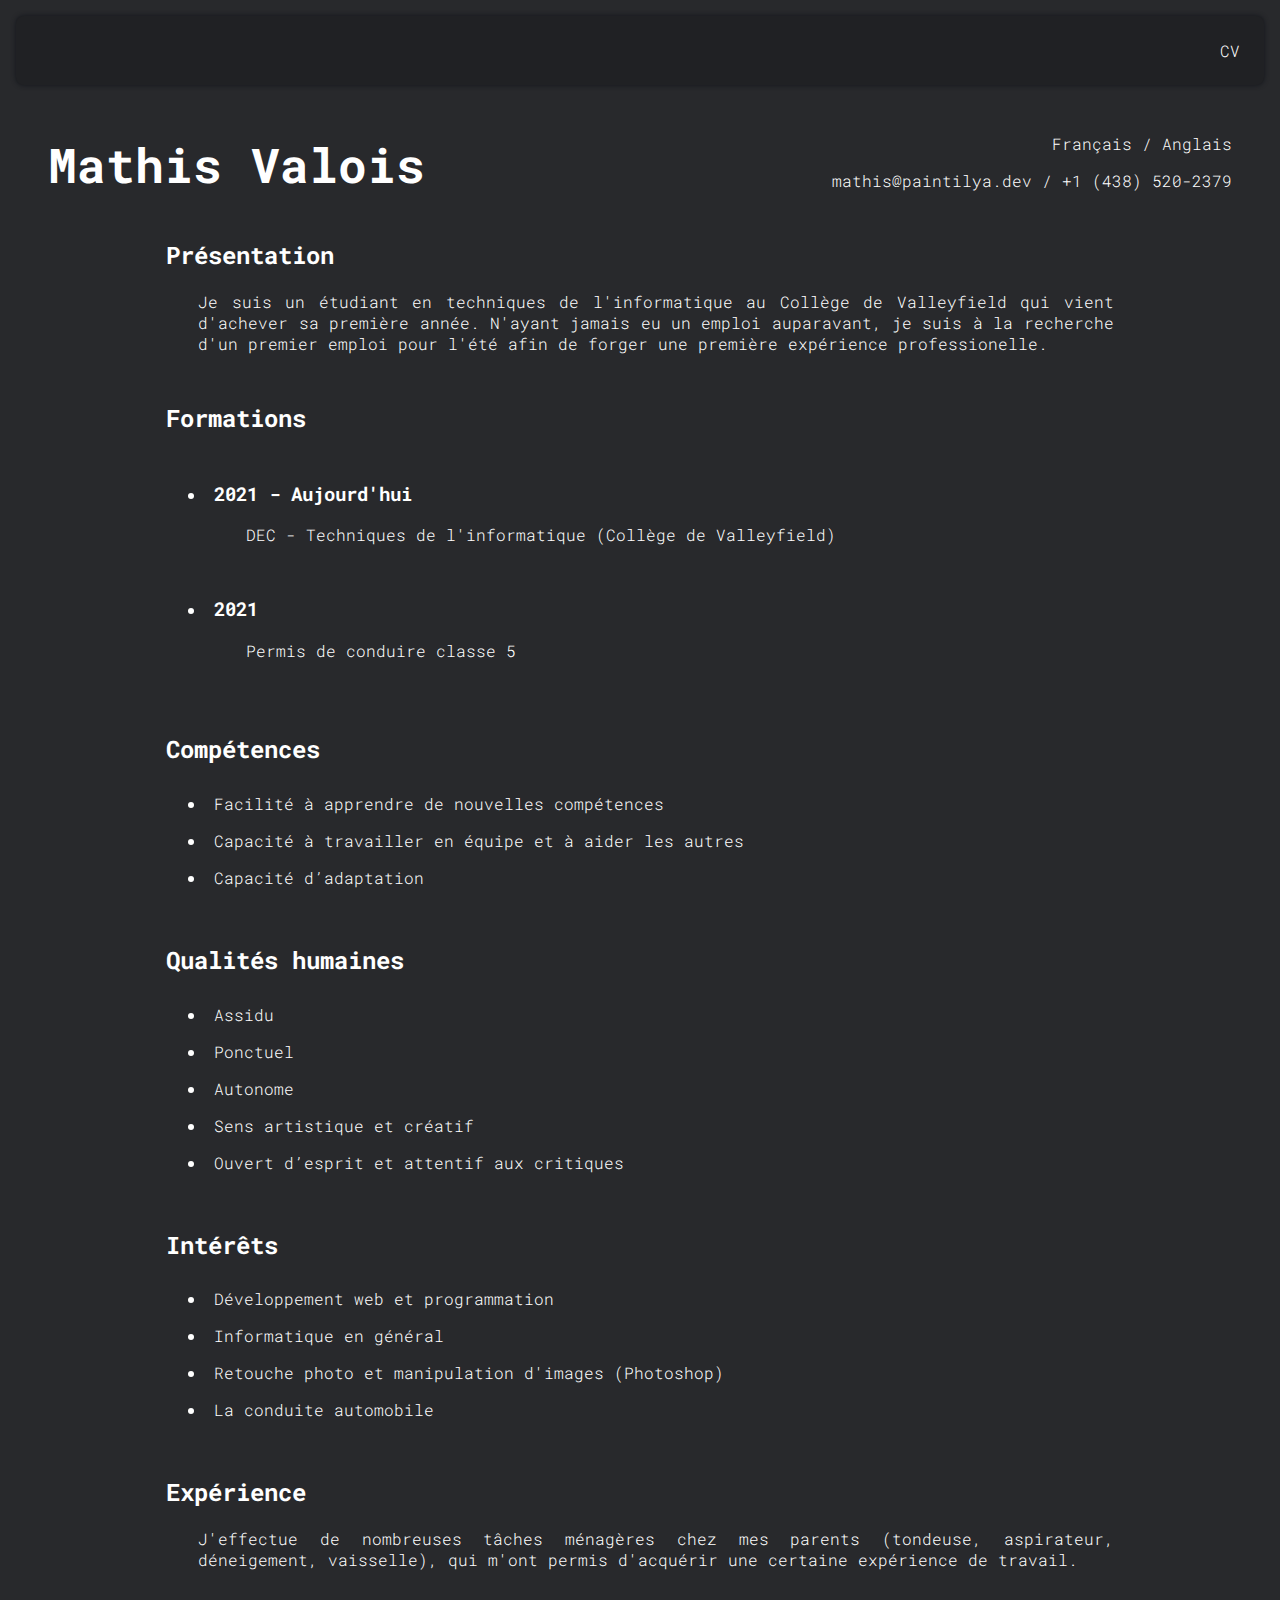
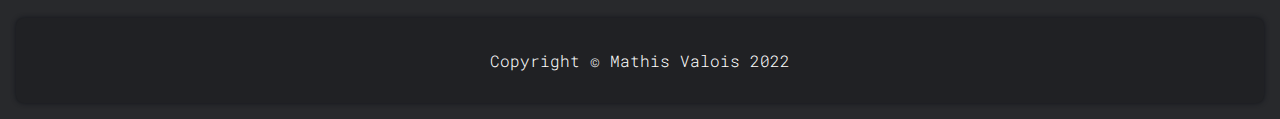
<file: index.html>
<!DOCTYPE html>
<html>
<head>
    <meta charset="UTF-8">
    <title>Curriculum vitae</title>
    <meta content="width=device-width, initial-scale=1" name="viewport">
    <link rel="stylesheet" href="./css/style.css">
    <link rel="stylesheet" href="./css/index.css">
    <link rel="shortcut icon" href="./media/cv.png">
</head>

<!-- MATHIS VALOIS -->

<body>
    <!-- Navigation -->
    <nav>
        <ul>
            <li><a class="active" href="index.html">CV</a></li>
        </ul>
    </nav>

    <!-- Contenu -->
    <div class="grid">
        <content>
            <div class="text-align-left">
                <h1 id="full-name">Mathis Valois</h1>
            </div>

            <p class="languages">Français / Anglais</p>

            <!-- Spam protected contact information -->
            <p class="contact">mathis<span class="hidden">spamprotection@gmail.com</span>@<span class="hidden">spamprotection2@gmail.com</span>paintilya.dev / +1 (438) <span class="hidden">protection</span>520<span class="hidden">protection</span>-2379</p>

            <!-- Sections -->
            <div class="categories">
                <div class="presentation">
                    <h2>Présentation</h2>
                    <p>Je suis un étudiant en techniques de l'informatique au Collège de Valleyfield qui vient d'achever sa première année. 
                        N'ayant jamais eu un emploi auparavant, je suis à la recherche d'un premier emploi pour l'été 
                        afin de forger une première expérience professionelle.</p>
                </div>


                <div class="education">
                    <h2>Formations</h2>
                    <ul>
                        <li>
                            <h3>2021 - Aujourd'hui</h3>
                            <p>DEC - Techniques de l'informatique (Collège de Valleyfield)</p>
                        </li>
                        <li>
                            <h3>2021</h3>
                            <p>Permis de conduire classe 5</p>
                        </li>
                    </ul>
                </div>


                <div class="skills">
                    <h2>Compétences</h2>
                    <ul>
                        <li>Facilité à apprendre de nouvelles compétences</li>
                        <li>Capacité à travailler en équipe et à aider les autres</li>
                        <li>Capacité d’adaptation</li>
                    </ul>
                </div>


                <div class="qualities">
                    <h2>Qualités humaines</h2>
                    <ul>
                        <li>Assidu</li>
                        <li>Ponctuel</li>
                        <li>Autonome</li>
                        <li>Sens artistique et créatif</li>
                        <li>Ouvert d’esprit et attentif aux critiques</li>
                    </ul>
                </div>


                <div class="interests">
                    <h2>Intérêts</h2>
                    <ul>
                        <li>Développement web et programmation</li>
                        <li>Informatique en général</li>
                        <li>Retouche photo et manipulation d'images (Photoshop)</li>
                        <li>La conduite automobile</li>
                    </ul>
                </div>

                <div>
                    <h2>Expérience</h2>
                    <p>J'effectue de nombreuses tâches ménagères chez mes parents (tondeuse, aspirateur, déneigement, vaisselle), qui
                        m'ont permis d'acquérir une certaine expérience de travail.</p>
                </div>
            </div>

        </content>
    </div>

    <footer>Copyright © Mathis Valois 2022</footer>

    <script src="./scripts/script.js"></script>
</body>
</html>
</file>
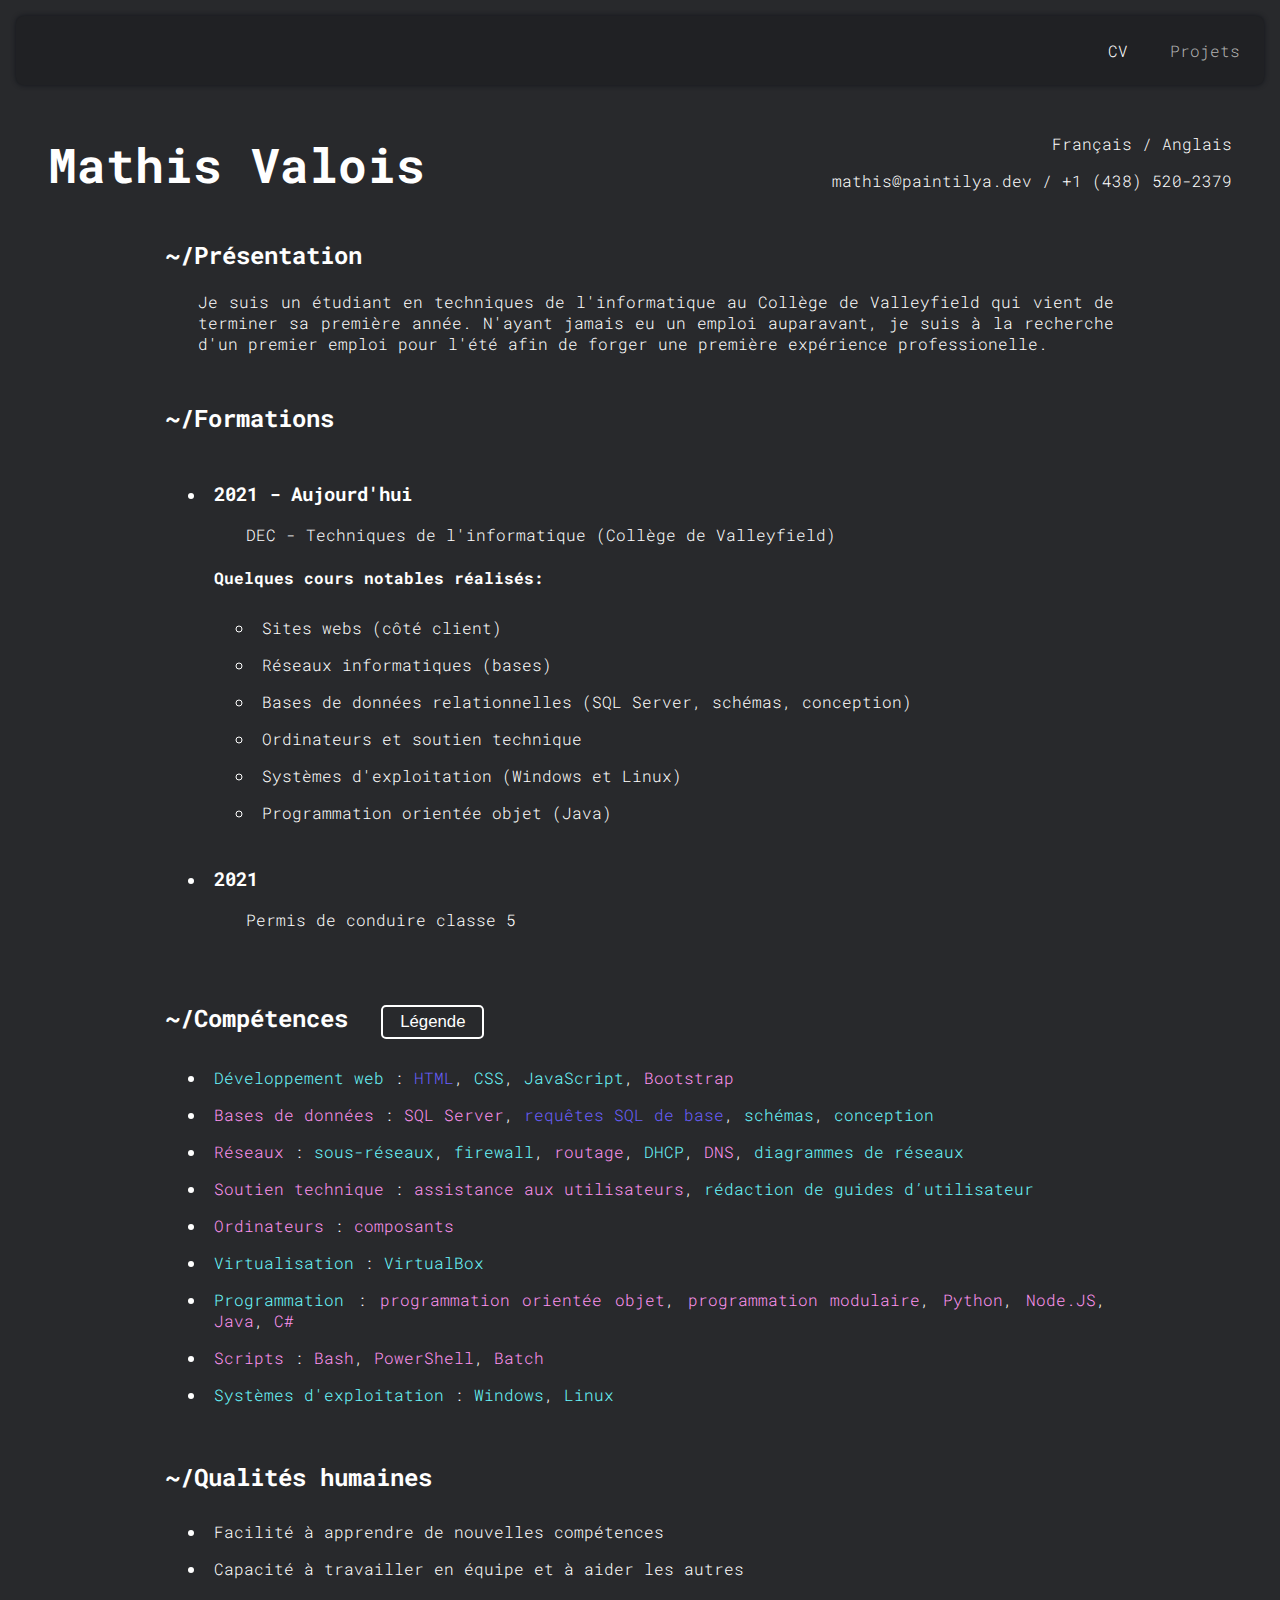
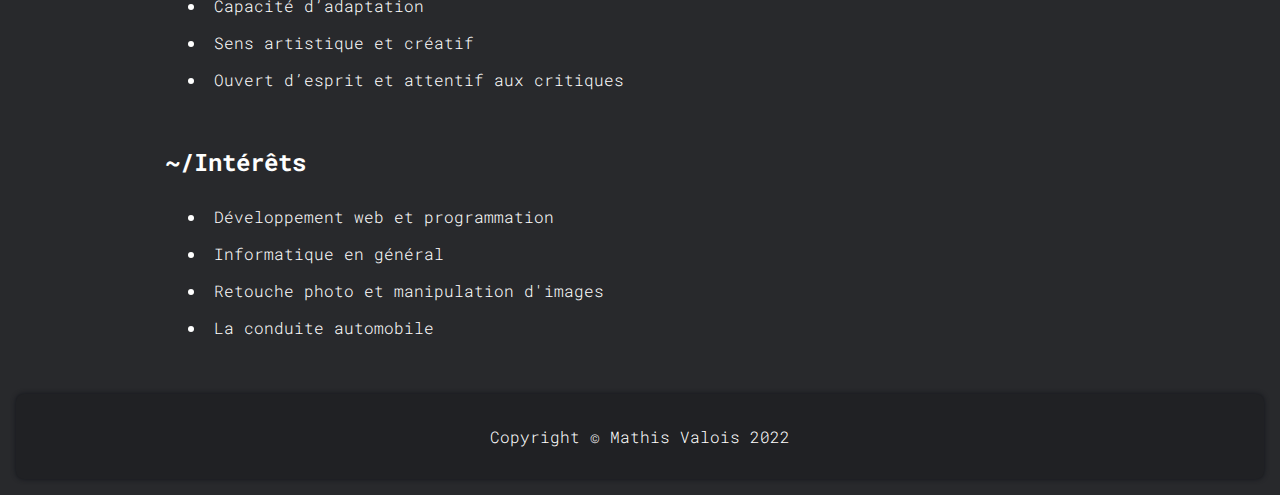
<file: informatique/index.html>
<!DOCTYPE html>
<html>
<head>
    <meta charset="UTF-8">
    <title>Curriculum vitae</title>
    <meta content="width=device-width, initial-scale=1" name="viewport">
    <link rel="stylesheet" href="style.css">
    <link rel="stylesheet" href="index_informatique.css">
    <link rel="shortcut icon" href="../media/cv.png">
</head>

<!-- MATHIS VALOIS -->

<body>
    <!-- Navigation -->
    <nav>
        <ul>
            <li><a class="active" href="index.html">CV</a></li>
            <li><a href="projets.html">Projets</a></li>
        </ul>
    </nav>

    <!-- Contenu -->
    <div class="grid">
        <content>
            <div class="text-align-left">
                <h1 id="full-name">Mathis Valois</h1>
            </div>

            <p class="languages">Français / Anglais</p>

            <!-- Spam protected contact information -->
            <p class="contact">mathis<span class="hidden">spamprotection@gmail.com</span>@<span class="hidden">spamprotection2@gmail.com</span>paintilya.dev / +1 (438) <span class="hidden">protection</span>520<span class="hidden">protection</span>-2379</p>

            <!-- Sections -->
            <div class="categories">
                <div class="presentation">
                    <h2>~/Présentation</h2>
                    <p>Je suis un étudiant en techniques de l'informatique au Collège de Valleyfield qui vient de terminer sa première année. 
                       N'ayant jamais eu un emploi auparavant, je suis à la recherche d'un premier emploi pour l'été 
                       afin de forger une première expérience professionelle.</p>
                </div>


                <div class="education">
                    <h2>~/Formations</h2>
                    <ul>
                        <li>
                            <h3>2021 - Aujourd'hui</h3>
                            <p>DEC - Techniques de l'informatique (Collège de Valleyfield)</p>
                            <h4>Quelques cours notables réalisés:</h4>
                            <ul>
                                <li>Sites webs (côté client)</li>
                                <li>Réseaux informatiques (bases)</li>
                                <li>Bases de données relationnelles (SQL Server, schémas, conception)</li>
                                <li>Ordinateurs et soutien technique</li>
                                <li>Systèmes d'exploitation (Windows et Linux)</li>
                                <li>Programmation orientée objet (Java)</li>
                            </ul>
                        </li>
                        <li>
                            <h3>2021</h3>
                            <p>Permis de conduire classe 5</p>
                        </li>
                    </ul>
                </div>


                <div class="skills">
                    <h2>~/Compétences
                        <button id="legend-toggle" onclick="legend();">Légende</button>
                    </h2>
                    <ul>
                        <li>
                            <span class="medium">Développement web <span class="separator">: </span></span>
                            <span class="advanced">HTML<span class="separator">, </span></span>
                            <span class="medium">CSS<span class="separator">, </span></span>
                            <span class="medium">JavaScript<span class="separator">, </span></span>
                            <span class="beginner">Bootstrap<span class="separator">, </span></span>
                        </li>
                        <li>
                            <span class="beginner">Bases de données <span class="separator">: </span></span>
                            <span class="beginner">SQL Server<span class="separator">, </span></span>
                            <span class="advanced">requêtes SQL de base<span class="separator">, </span></span>
                            <span class="medium">schémas<span class="separator">, </span></span>
                            <span class="medium">conception<span class="separator">, </span></span>
                        </li>
                        <li>
                            <span class="beginner">Réseaux <span class="separator">: </span></span>
                            <span class="medium">sous-réseaux<span class="separator">, </span></span>
                            <span class="medium">firewall<span class="separator">, </span></span>
                            <span class="beginner">routage<span class="separator">, </span></span>
                            <span class="medium">DHCP<span class="separator">, </span></span>
                            <span class="beginner">DNS<span class="separator">, </span></span>
                            <span class="medium">diagrammes de réseaux<span class="separator">, </span></span>
                        </li>
                        <li>
                            <span class="beginner">Soutien technique <span class="separator">: </span></span>
                            <span class="beginner">assistance aux utilisateurs<span class="separator">, </span></span>
                            <span class="medium">rédaction de guides d’utilisateur<span class="separator">, </span></span>
                        </li>
                        <li>
                            <span class="beginner">Ordinateurs <span class="separator">: </span></span>
                            <span class="beginner">composants<span class="separator">, </span></span>
                        </li>
                        <li>
                            <span class="medium">Virtualisation <span class="separator">: </span></span>
                            <span class="medium">VirtualBox<span class="separator">, </span></span>
                        </li>
                        <li>
                            <span class="medium">Programmation <span class="separator">: </span></span>
                            <span class="beginner">programmation orientée objet<span class="separator">, </span></span>
                            <span class="beginner">programmation modulaire<span class="separator">, </span></span>
                            <span class="beginner">Python<span class="separator">, </span></span>
                            <span class="beginner">Node.JS<span class="separator">, </span></span>
                            <span class="beginner">Java<span class="separator">, </span></span>
                            <span class="beginner">C#<span class="separator">, </span></span>
                        </li>
                        <li>
                            <span class="beginner">Scripts <span class="separator">: </span></span>
                            <span class="beginner">Bash<span class="separator">, </span></span>
                            <span class="beginner">PowerShell<span class="separator">, </span></span>
                            <span class="beginner">Batch<span class="separator">, </span></span>
                        </li>
                        <li>
                            <span class="medium">Systèmes d'exploitation <span class="separator">: </span></span>
                            <span class="medium">Windows<span class="separator">, </span></span>
                            <span class="medium">Linux<span class="separator">, </span></span>
                        </li>
                    </ul>

                    <ul class="skill-levels hidden" id="legend">
                        <h3>./Légende</h3>
                        <li><span class="advanced">Avancé : j'ai des bases solides</span></li>
                        <li><span class="medium">Intermédiaire : j'ai plusieurs connaissances</span></li>
                        <li><span class="beginner">Débutant : j'ai des connaissances de base et une aide initiale serait souhaitée pour une utilisation professionelle</span></li>
                    </ul>
                </div>


                <div class="qualities">
                    <h2>~/Qualités humaines</h2>
                    <ul>
                        <li>Facilité à apprendre de nouvelles compétences</li>
                        <li>Capacité à travailler en équipe et à aider les autres</li>
                        <li>Capacité d’adaptation</li>
                        <li>Sens artistique et créatif</li>
                        <li>Ouvert d’esprit et attentif aux critiques</li>
                    </ul>
                </div>


                <div class="interests">
                    <h2>~/Intérêts</h2>
                    <ul>
                        <li>Développement web et programmation</li>
                        <li>Informatique en général</li>
                        <li>Retouche photo et manipulation d'images</li>
                        <li>La conduite automobile</li>
                    </ul>
                </div>
            </div>
        </content>
    </div>

    <footer>Copyright © Mathis Valois 2022</footer>

    <script src="../scripts/script.js"></script>
</body>
</html>
</file>
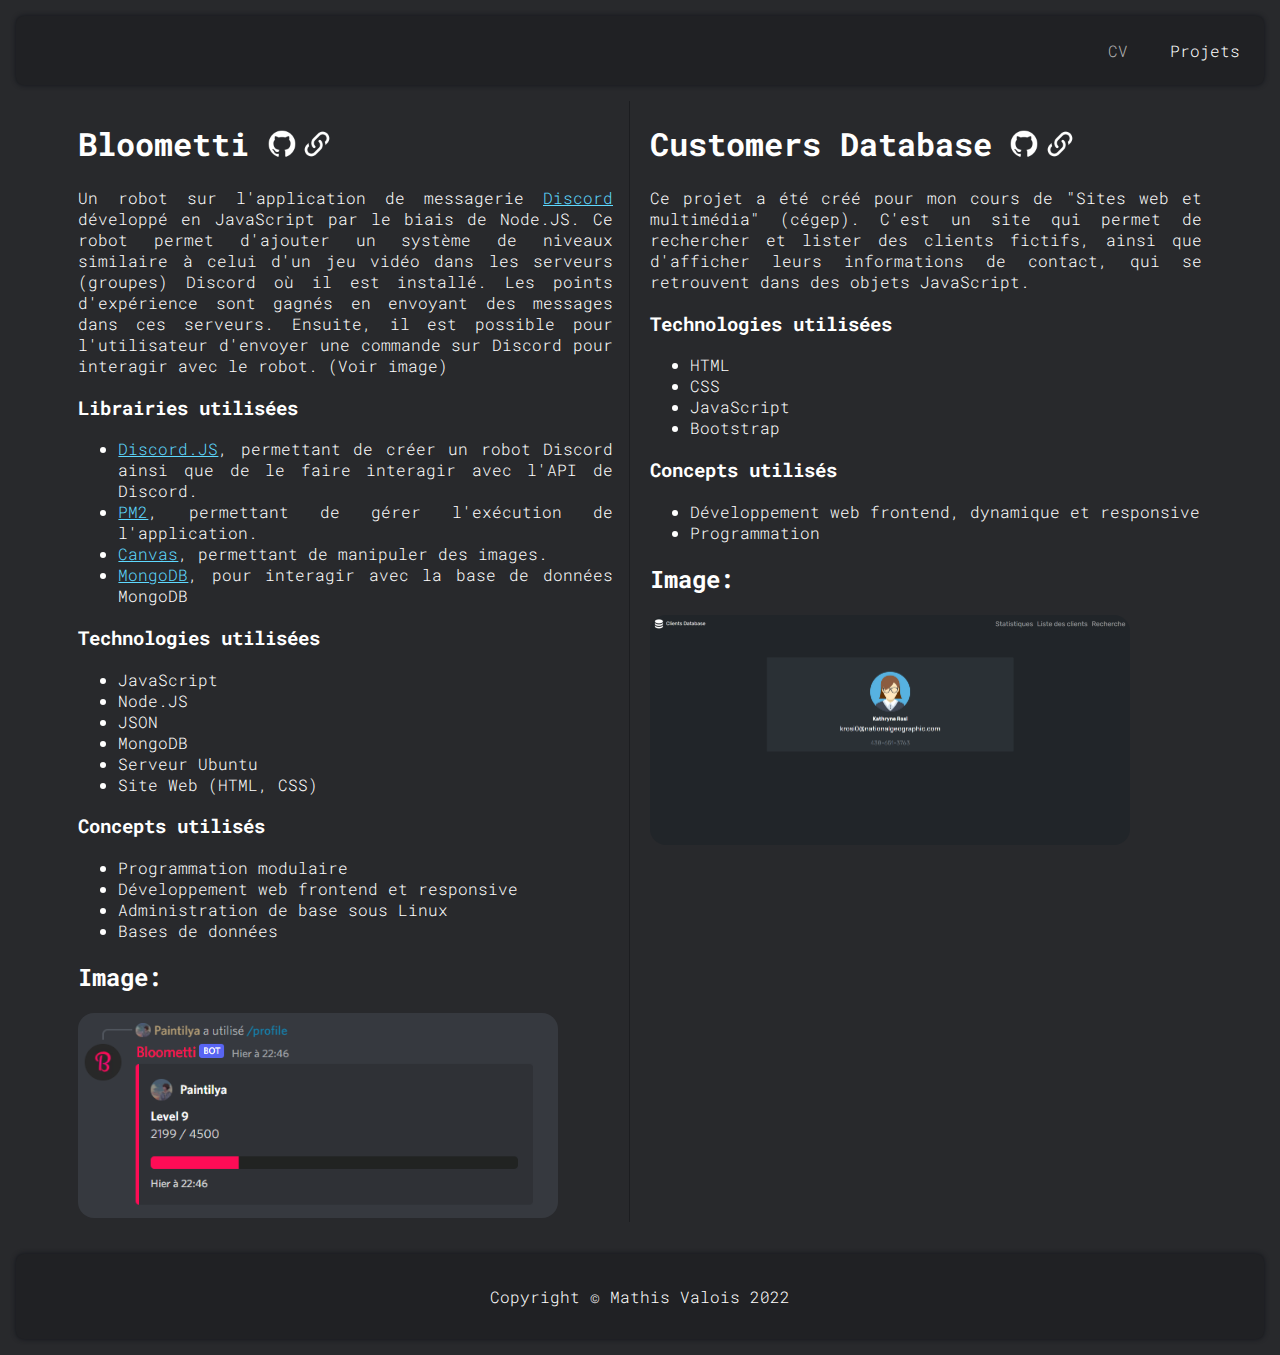
<file: informatique/projets.html>
<!DOCTYPE html>
<html lang="en">

<head>
    <meta charset="UTF-8">
    <meta name="viewport" content="width=device-width, initial-scale=1.0">
    <title>Projets</title>
    <link rel="stylesheet" href="../css/style.css">
    <link rel="stylesheet" href="../css/projets.css">
    <link rel="shortcut icon" href="../media/projets.png" type="image/x-icon">
</head>

<!-- MATHIS VALOIS - 2022 -->

<body>

    <nav>
        <ul>
            <li><a href="index.html">CV</a></li>
            <li><a class="active" href="projets.html">Projets</a></li>
        </ul>
    </nav>

    <div class="grid">

        <div class="bloometti">

            <div>
                <h1 class="project-title">Bloometti</h1>
                <div class="project-links">
                    <a href="https://github.com/Paintilya/bloometti"><img src="../media/github.png" alt=""></a>
                    <a href="https://bloometti.paintilya.dev"><img src="../media/link.png" alt=""></a>
                </div>
            </div>


            <div class="project-description">
                <p>Un robot sur l'application de messagerie <a href="https://discord.com/">Discord</a> développé en
                    JavaScript par le biais de Node.JS. Ce robot
                    permet d'ajouter un système de niveaux similaire à celui d'un jeu vidéo dans les serveurs (groupes)
                    Discord où il est installé. Les points d'expérience sont gagnés en envoyant des messages dans ces
                    serveurs. Ensuite, il est possible pour l'utilisateur d'envoyer une commande sur Discord pour
                    interagir avec le robot. (Voir image)</p>
            </div>


            <div class="project-recipe">
                <h3>Librairies utilisées</h3>
                <ul>
                    <li><a href="https://discord.js.org/#/">Discord.JS</a>, permettant de créer un robot Discord ainsi
                        que de
                        le faire interagir avec l'API de Discord.</li>
                    <li><a href="https://pm2.keymetrics.io/">PM2</a>, permettant de gérer l'exécution de l'application.
                    </li>
                    <li><a href="https://www.mongodb.com/docs/drivers/node/current/">Canvas</a>, permettant de manipuler
                        des
                        images.</li>
                    <li><a href="https://www.mongodb.com/docs/drivers/node/current/">MongoDB</a>, pour interagir avec la base de données MongoDB</li>
                </ul>
                <h3>Technologies utilisées</h3>
                <ul>
                    <li>JavaScript</li>
                    <li>Node.JS</li>
                    <li>JSON</li>
                    <li>MongoDB</li>
                    <li>Serveur Ubuntu</li>
                    <li>Site Web (HTML, CSS)</li>
                </ul>
                <h3>Concepts utilisés</h3>
                <ul>
                    <li>Programmation modulaire</li>
                    <li>Développement web frontend et responsive</li>
                    <li>Administration de base sous Linux</li>
                    <li>Bases de données</li>
                </ul>
            </div>

            <div class="project-medias">
                <h2>Image:</h3>
                    <img src="../media/bloometti-media-1.png" alt="">
            </div>

        </div>

        <div class="separator"></div>

        <div class="clients-database">

            <div>
                <h1 class="project-title">Customers Database</h1>
                <div class="project-links">
                    <a href="https://github.com/Paintilya/CustomersDatabase"><img src="../media/github.png" alt=""></a>
                    <a href="https://cv.paintilya.dev/customersdatabase"><img src="../media/link.png" alt=""></a>
                </div>
            </div>


            <div class="project-description">
                <p>Ce projet a été créé pour mon cours de "Sites web et multimédia" (cégep).
                    C'est un site qui permet de rechercher et lister des clients fictifs, ainsi que d'afficher 
                    leurs informations de contact, qui se retrouvent dans des objets JavaScript.
                </p>
            </div>


            <div class="project-recipe">
                <h3>Technologies utilisées</h3>
                <ul>
                    <li>HTML</li>
                    <li>CSS</li>
                    <li>JavaScript</li>
                    <li>Bootstrap</li>
                </ul>
                <h3>Concepts utilisés</h3>
                <ul>
                    <li>Développement web frontend, dynamique et responsive</li>
                    <li>Programmation</li>
                </ul>

                <div class="project-medias">
                    <h2>Image:</h3>
                        <img src="../media/customers-database-media.png" alt="">
                </div>
            </div>
        </div>
    </div>

    <footer>Copyright © Mathis Valois 2022</footer>

    <script src="../scripts/script.js"></script>
</body>

</html>
</file>
<file: css/style.css>
/* POLICE */

@font-face {
    font-family: 'Roboto Mono';
    src: url(../fonts/Roboto_Mono/RobotoMono-VariableFont_wght.ttf);
}

/* GÉNÉRAL */

body {
    margin: 1em;
    color: #FFFFFF;
    background-color: #28292c;
    font-family: 'Roboto Mono';
    font-weight: 300;
    font-size: 0.7em;
    text-align: justify;
}

.text-align-center {
    text-align: center;
}

.text-align-right {
    text-align: right;
}

.text-align-left {
    text-align: left;
}

.hidden {
    display: none;
}

.important-text {
    color: #ffade4;
}

#invitation-web {
    display: none;
}

/* TOUS LES LIENS */

a {
    color: #5ed9ff;
    text-decoration: underline;
    transition: all 250ms;
}

a:hover {
    color: #4cb2d1;
    border-color: #CFCFCF;
}

/* MENU DE NAVIGATION */

nav {
    text-align: right;
    padding: 0.5em;
    background-color: #202124;
    box-shadow: 0 0 5px #12151b;
    border-radius: 0.5em;
}

nav ul li {
    display: inline;
}

nav ul li a {
    color: #b1b1b1;
    text-decoration: none;
    padding: 1em 1em;
    transition: all 250ms;
}

nav ul li a:hover {
    color: #ffffff;
    border-color: #CFCFCF;
}

.active {
    color: #ffffff;
}

/* BAS DE PAGE */

footer {
    margin-top: 2em;
    padding: 2em 0em 2em 0em;
    text-align: center;
    background-color: #202124;
    box-shadow: 0 0 5px #12151b;
    border-radius: 0.5em;
    width: 100%;
}

/* LAYOUT */

.grid {
    display: grid;
    grid-gap: 20px;
    grid-template-areas:
      "content";
}

@media (min-width: 700px) {
    .grid {
        grid-template-columns: 1fr;
        grid-template-areas:
            "content";
    }

    #full-name {
        font-size: 4em;
    }

    body {
        font-size: 1em;
    }

    .categories {
        margin-left: auto;
        margin-right: auto;
        width: 80%;
    }
}
</file>
<file: css/index.css>
/* CONTENU */

#full-name {
    font-size: 3em;
    margin-bottom: 0.2em;
    margin-right: 0.3em;
    color: #ffffff;
    margin-top: 0;
}

.socials img {
    width: 4em;
    margin: 1em;
    margin-top: 0;
}

content {
    grid-area: content;
    padding: 0em 2em;
    text-align: justify;
}

content div {
    margin-top: 3em;
}

content ul li {
    padding: 0.5em;
}

content p {
    margin-left: 2em;
}

.languages {
    text-align: left;
}

.contact {
    text-align: left;
}

@media (min-width: 700px) {
    .languages {
        text-align: right;
    }

    .contact {
        text-align: right;
    }

    #full-name {
        float: left;
    }
}

/* LÉGENDE */
/*
#legend-advanced-toggle {
    background-color: transparent;
    color: #6b60ff;
    border: 2px solid #6b60ff;
    border-radius: 0.3em;
    font-size: 0.7em;
    margin-left: 2%;
    padding: 0.3em 1em;
    transition: all 250ms;
}

#legend-advanced-toggle:hover {
    color: #5249c7;
    border: 2px solid #5249c7;
}

#legend-medium-toggle {
    background-color: transparent;
    color: #6cfaff;
    border: 2px solid #6cfaff;
    border-radius: 0.3em;
    font-size: 0.7em;
    margin-left: 2%;
    padding: 0.3em 1em;
    transition: all 250ms;
}

#legend-medium-toggle:hover {
    color: #4bb1b4;
    border: 2px solid #4bb1b4;
}

#legend-beginner-toggle {

}

#legend-beginner-toggle:hover {
    color: #c773bc;
    border: 2px solid #c773bc;
}
*/

#legend-toggle {
    background-color: transparent;
    color: #ffffff;
    border: 2px solid #ffffff;
    border-radius: 0.3em;
    font-size: 0.7em;
    margin-left: 2%;
    padding: 0.3em 1em;
    transition: all 250ms;
}

#legend-toggle:hover {
    color: #c7c7c7;
    border: 2px solid #c7c7c7;
}

.skill-levels {
    /* border: 1px solid #ffffff; */
    border-radius: 1em;
    font-size: 0.87em;
    padding: 1.5em 3em;
}

/* NIVEAUX */

.beginner {
    color: #ff95f1;
}

.medium {
    color: #6cfaff;
}

.advanced {
    color: #6b60ff;
}

.separator {
    color: #ffffff;
}

.skills ul li span:last-child .separator {
    display: none;
}


/* IMPRESSION */

@media print {
    nav {
        display: none;
    }

    .socials {
        display: none;
    }

    body {
        font-size: 12px;
        color: #000000;
        font-family: 'Arial';
    }

    .beginner {
        color: #000000;
    }
    
    .medium {
        color: #000000;
    }
    
    .advanced {
        color: #000000;
    }

    content div {
        margin-top: 0em;
    }

    content ul li {
        padding: 0;
        margin: 0;
        margin-left: 2em;
    }

    content p {
        margin-left: 2em;
    }

    content ul {
        margin: 0;
        padding: 0;
    }

    footer {
        display: none;
    }

    h1,h2 {
        padding: 0;
        
        color: #000000;
    }

    .skill-levels {
        display: block;
        padding: 0;
        margin: 0;
    }

    #legend-toggle {
        display: none;
    }

    @page {
        margin-top: 0;
        margin-bottom: 0;
    }

    body {
        padding-top: 72px;
        padding-bottom: 72px;
        padding-left: 30px;
        padding-right: 30px;
        font-size: 13.7px;
    }

    #invitation-web {
        display: inline;
        text-align: center;
    }
}
</file>
<file: informatique/style.css>
/* POLICE */

@font-face {
    font-family: 'Roboto Mono';
    src: url(../fonts/Roboto_Mono/RobotoMono-VariableFont_wght.ttf);
}

/* GÉNÉRAL */

body {
    margin: 1em;
    color: #FFFFFF;
    background-color: #28292c;
    font-family: 'Roboto Mono';
    font-weight: 300;
    font-size: 0.7em;
    text-align: justify;
}

.text-align-center {
    text-align: center;
}

.text-align-right {
    text-align: right;
}

.text-align-left {
    text-align: left;
}

.hidden {
    display: none;
}

.important-text {
    color: #ffade4;
}

#invitation-web {
    display: none;
}

/* TOUS LES LIENS */

a {
    color: #5ed9ff;
    text-decoration: underline;
    transition: all 250ms;
}

a:hover {
    color: #4cb2d1;
    border-color: #CFCFCF;
}

/* MENU DE NAVIGATION */

nav {
    text-align: right;
    padding: 0.5em;
    background-color: #202124;
    box-shadow: 0 0 5px #12151b;
    border-radius: 0.5em;
}

nav ul li {
    display: inline;
}

nav ul li a {
    color: #b1b1b1;
    text-decoration: none;
    padding: 1em 1em;
    transition: all 250ms;
}

nav ul li a:hover {
    color: #ffffff;
    border-color: #CFCFCF;
}

.active {
    color: #ffffff;
}

/* BAS DE PAGE */

footer {
    margin-top: 2em;
    padding: 2em 0em 2em 0em;
    text-align: center;
    background-color: #202124;
    box-shadow: 0 0 5px #12151b;
    border-radius: 0.5em;
    width: 100%;
}

/* LAYOUT */

.grid {
    display: grid;
    grid-gap: 20px;
    grid-template-areas:
      "content";
}

@media (min-width: 700px) {
    .grid {
        grid-template-columns: 1fr;
        grid-template-areas:
            "content";
    }

    #full-name {
        font-size: 4em;
    }

    body {
        font-size: 1em;
    }

    .categories {
        margin-left: auto;
        margin-right: auto;
        width: 80%;
    }
}
</file>
<file: informatique/index_informatique.css>
/* CONTENU */

#full-name {
    font-size: 3em;
    margin-bottom: 0.2em;
    margin-right: 0.3em;
    color: #ffffff;
    margin-top: 0;
}

.socials img {
    width: 4em;
    margin: 1em;
    margin-top: 0;
}

content {
    grid-area: content;
    padding: 0em 2em;
    text-align: justify;
}

content div {
    margin-top: 3em;
}

content ul li {
    padding: 0.5em;
}

content p {
    margin-left: 2em;
}

.languages {
    text-align: left;
}

.contact {
    text-align: left;
}

@media (min-width: 700px) {
    .languages {
        text-align: right;
    }

    .contact {
        text-align: right;
    }

    #full-name {
        float: left;
    }
}

/* LÉGENDE */
/*
#legend-advanced-toggle {
    background-color: transparent;
    color: #6b60ff;
    border: 2px solid #6b60ff;
    border-radius: 0.3em;
    font-size: 0.7em;
    margin-left: 2%;
    padding: 0.3em 1em;
    transition: all 250ms;
}

#legend-advanced-toggle:hover {
    color: #5249c7;
    border: 2px solid #5249c7;
}

#legend-medium-toggle {
    background-color: transparent;
    color: #6cfaff;
    border: 2px solid #6cfaff;
    border-radius: 0.3em;
    font-size: 0.7em;
    margin-left: 2%;
    padding: 0.3em 1em;
    transition: all 250ms;
}

#legend-medium-toggle:hover {
    color: #4bb1b4;
    border: 2px solid #4bb1b4;
}

#legend-beginner-toggle {

}

#legend-beginner-toggle:hover {
    color: #c773bc;
    border: 2px solid #c773bc;
}
*/

#legend-toggle {
    background-color: transparent;
    color: #ffffff;
    border: 2px solid #ffffff;
    border-radius: 0.3em;
    font-size: 0.7em;
    margin-left: 2%;
    padding: 0.3em 1em;
    transition: all 250ms;
}

#legend-toggle:hover {
    color: #c7c7c7;
    border: 2px solid #c7c7c7;
}

.skill-levels {
    /* border: 1px solid #ffffff; */
    border-radius: 1em;
    font-size: 0.87em;
    padding: 1.5em 3em;
}

/* NIVEAUX */

.beginner {
    color: #ff95f1;
}

.medium {
    color: #6cfaff;
}

.advanced {
    color: #6b60ff;
}

.separator {
    color: #ffffff;
}

.skills ul li span:last-child .separator {
    display: none;
}


/* IMPRESSION */

@media print {
    nav {
        display: none;
    }

    .socials {
        display: none;
    }

    body {
        font-size: 12px;
        color: #000000;
        font-family: 'Arial';
    }

    .beginner {
        color: #000000;
        text-decoration: underline;
    }
    
    .medium {
        font-weight: bold;
        color: #000000;
    }
    
    .advanced {
        color: #000000;
    }

    content div {
        margin-top: 0em;
    }

    content ul li {
        padding: 0;
        margin: 0;
        margin-left: 2em;
    }

    content p {
        margin-left: 2em;
    }

    content ul {
        margin: 0;
        padding: 0;
    }

    footer {
        display: none;
    }

    h1,h2 {
        padding: 0;
        
        color: #000000;
    }

    .skill-levels {
        display: block;
        padding: 0;
        margin: 0;
    }

    #legend-toggle {
        display: none;
    }

    @page {
        margin-top: 0;
        margin-bottom: 0;
    }

    body {
        padding-top: 72px;
        padding-bottom: 72px;
        padding-left: 30px;
        padding-right: 30px;
        font-size: 11.1px;
    }

    #invitation-web {
        display: inline;
        text-align: center;
    }
}
</file>
<file: css/projets.css>
/* PROJETS */

@media (min-width: 700px) {
    .grid {
        margin-top: 1em;
        margin-left: auto;
        margin-right: auto;
        width: 80%;
        display: grid;
        grid-template-columns: 1fr 1fr;
        grid-template-areas:
            "project1 project2";
    }

    .separator {
        display: none;
    }

    .bloometti {
        padding-right: 1em;
        border-right: 1px solid #1c1d20;
    }
}

.grid {
    margin-left: auto;
    margin-right: auto;
    width: 90%;
}

/* TITRE */

.project-title {
    display: inline-block;
    margin-right: 0.3em;
}

/* LIENS DANS LE TITRE (ICÔNES) */

.project-links {
    display: inline;
}

.project-links img {
    height: 2em;
    width: 2em;
    margin: -0.2em;
}

/* DESCRIPTION */

.project-description p {
    margin: 0;
}

/* IMAGES */

.project-medias img {
    border-radius: 1em;
    width: 100%;
}

@media (min-width: 500px) {
    .project-medias img {
        width: 30em;
    }
}

/* SÉPARATEUR */

.separator {
    width: 100%;
    height: 1px;
    background-color: #1c1d20;
}
</file>
